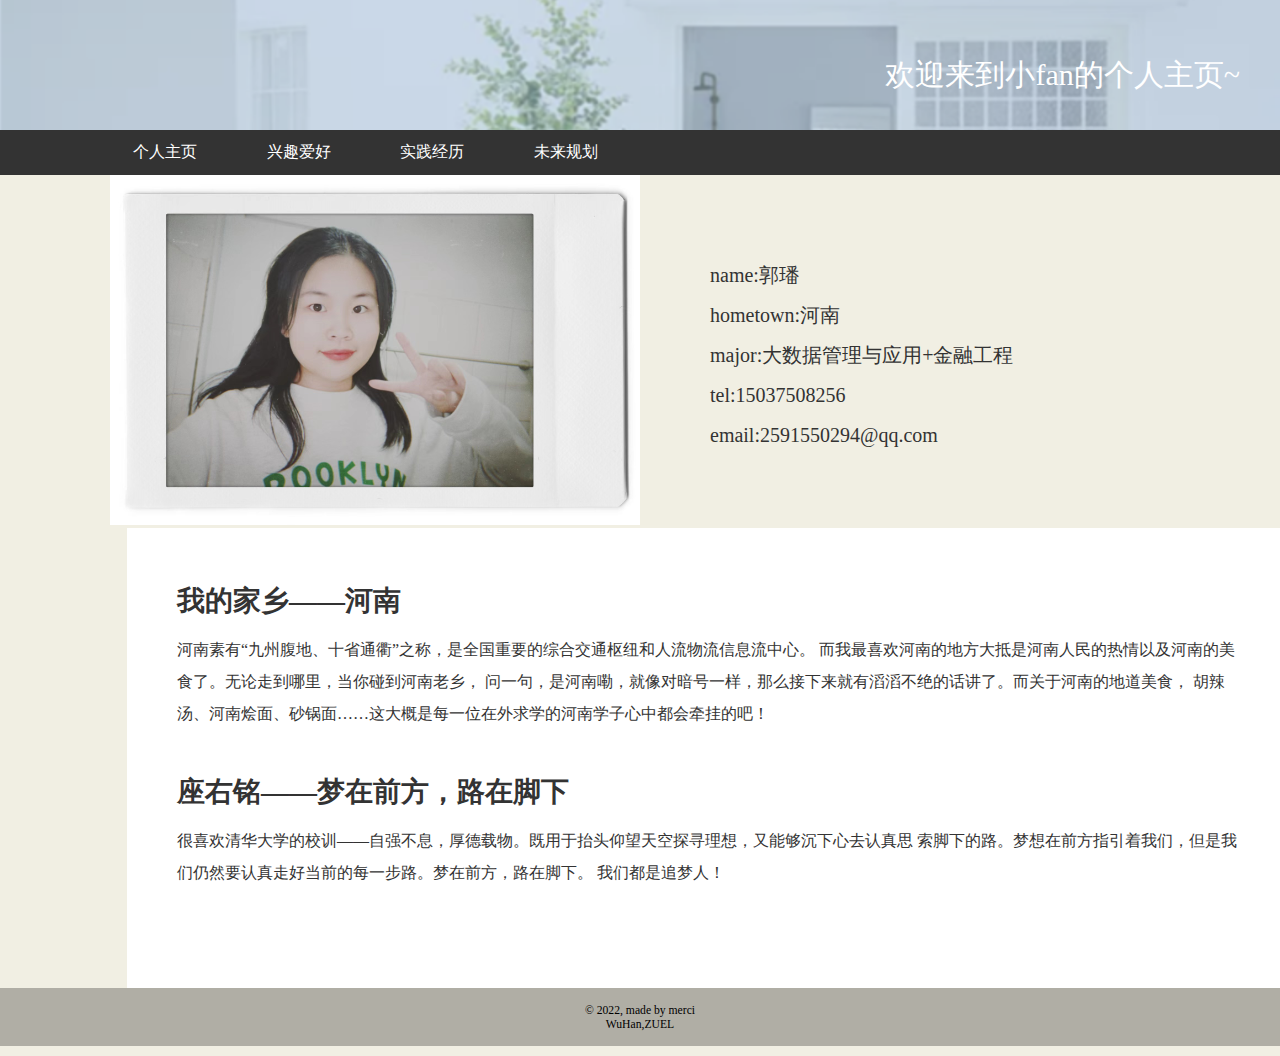
<file: index.html>
<!DOCTYPE html>
<html lang="en">
<head>
    <meta charset="UTF-8">
    <meta http-equiv="X-UA-Compatible" content="IE=edge">
    <meta name="viewport" content="width=device-width, initial-scale=1.0">
    <!-- 链接该页对应的css和导航的css -->
    <link rel="stylesheet" href="./css/index.css">
    <link rel="stylesheet" href="./css/nav.css">
    <title>个人主页</title>
</head>
<body>
    <!-- 页眉 -->
    <header>
        <!-- 浮动元素 -->
        <div class="span">欢迎来到小fan的个人主页~</div>
    </header>

    <nav>
        <!-- 导航区 -->
        <!-- 无序列表 -->
        <ul class="clearfix">
            <li>
                <a class="menu-link" href="./index.html" target="_self">个人主页</a>
            </li>
            <li>
                <a class="menu-link" href="./interest.html" target="_self">兴趣爱好</a>
            </li>
            <li>
                <a class="menu-link" href="./experience.html" target="_self">实践经历</a>
            </li>
            <li>
                <a class="menu-link" href="./plan.html" target="_self">未来规划</a>
            </li>
        </ul>
    </nav>

    <!-- 容器1 -->
    <!-- 流体布局 -->
    <div id="container_1">
        <div id="cont_1_1">
            <!-- 浮动元素 -->
            <img src="./img/me.jpg" alt="大sorry特sorry">
        </div>
        <div id="cont_1_2">
            <li class="font">name:郭璠</li><br>
            <li class="font">hometown:河南</li><br>
            <li class="font">major:大数据管理与应用+金融工程</li><br>
            <li class="font">tel:15037508256</li><br>
            <li class="font">email:2591550294@qq.com</li><br>
            </ul>
        </div>
    </div>

    <!-- 容器2 -->
    <!-- 流体布局 -->
    <div id="container_2">
        <div id="hometown">
            <h1 class="h1_home">我的家乡——河南</h1>
            <p >
                河南素有“九州腹地、十省通衢”之称，是全国重要的综合交通枢纽和人流物流信息流中心。
                而我最喜欢河南的地方大抵是河南人民的热情以及河南的美食了。无论走到哪里，当你碰到河南老乡，
                问一句，是河南嘞，就像对暗号一样，那么接下来就有滔滔不绝的话讲了。而关于河南的地道美食，
                胡辣汤、河南烩面、砂锅面……这大概是每一位在外求学的河南学子心中都会牵挂的吧！
            </p>
        </div>
        <div id="motto">
            <h1 class="h1_mottor">座右铭——梦在前方，路在脚下</h1>
            <p>
                很喜欢清华大学的校训——自强不息，厚德载物。既用于抬头仰望天空探寻理想，又能够沉下心去认真思
                索脚下的路。梦想在前方指引着我们，但是我们仍然要认真走好当前的每一步路。梦在前方，路在脚下。
                我们都是追梦人！
            </p>
        </div>
    </div> 

    <!-- 页脚 -->
    <footer>
        <small>
            &copy; 2022, made by merci<br>
            WuHan,ZUEL
        </small>
    </footer>
</body>
</html>
</file>
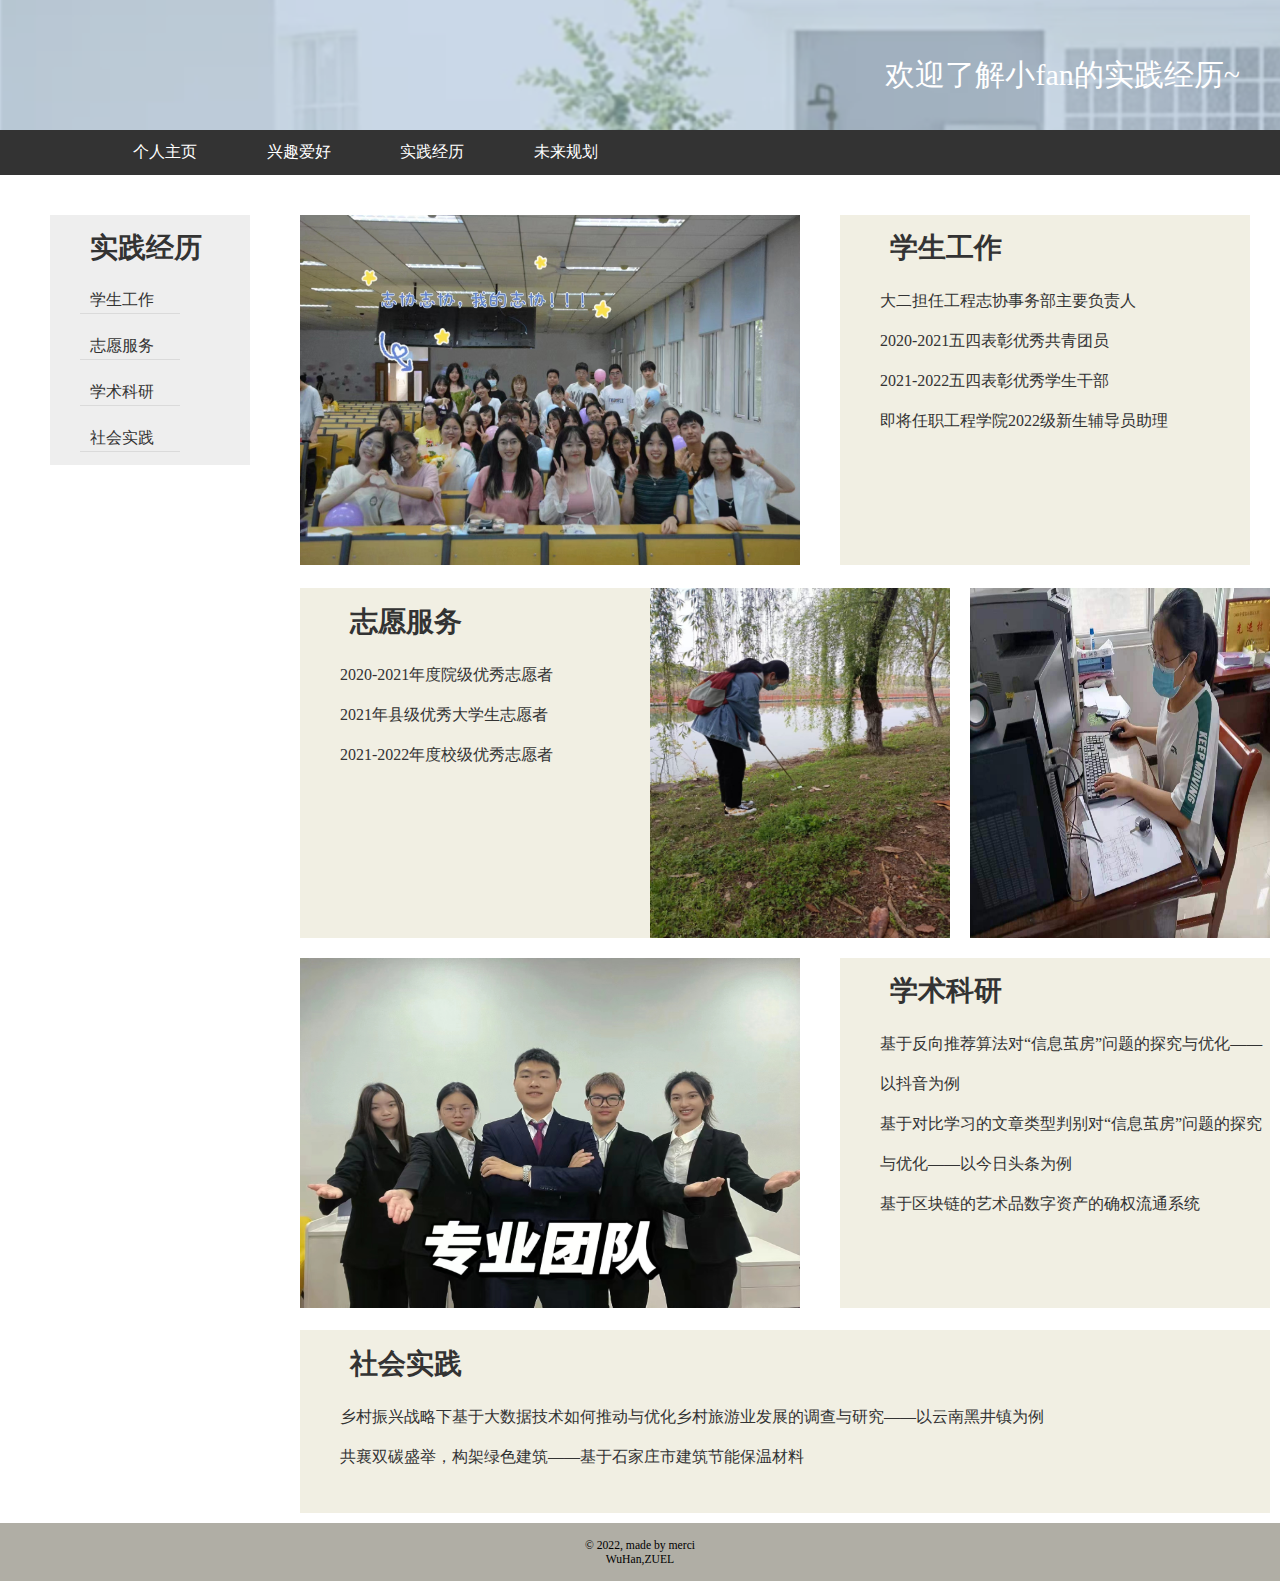
<file: experience.html>
<!DOCTYPE html>
<html lang="en">
<head>
    <meta charset="UTF-8">
    <meta http-equiv="X-UA-Compatible" content="IE=edge">
    <meta name="viewport" content="width=device-width, initial-scale=1.0">
    <title>实践经历</title>
    <!-- 链接该页对应的css和导航的css -->
    <link rel="stylesheet" href="./css/experience.css">
    <link rel="stylesheet" href="./css/nav.css">
</head>
<body>
    <!--页眉 -->
    <header>
        <div class="span">欢迎了解小fan的实践经历~</div>
    </header>

     <!-- 导航区 -->
    <nav>
        <ul class="clearfix">
            <li>
                <a class="menu-link" href="./index.html" target="_self">个人主页</a>
            </li>
            <li>
                <a class="menu-link" href="./interest.html" target="_self">兴趣爱好</a>
            </li>
            <li>
                <a class="menu-link" href="./experience.html" target="_self">实践经历</a>
            </li>
            <li>
                <a class="menu-link" href="./plan.html" target="_self">未来规划</a>
            </li>
        </ul>
    </nav>

    <!-- 容器1 -->
    <!-- 浮动元素 -->
    <div id="container_1">
        <h1 class="title">实践经历</h1>
        <ul class="col_menu">
            <li class="li"><a herf="#read">学生工作</a></li><br>
            <li class="li"><a herf="#sport">志愿服务</a></li><br>
            <li class="li"><a herf="#meal">学术科研</a></li><br>
            <li class="li"><a herf="#volunteer">社会实践</a></li><br>
        </ul>
    </div>

    <!-- 容器2 -->
    <div id="container_2">
        <!-- 在容器2中各个元素按照流体布局规则摆放 -->
        <!-- 将图片作为浮动元素 -->
        <div id="stuwork">
            <img src="./img/student_work1.jpg" id="img_1"alt="志协大合照">
            <div class="stu_content">
                <h1 id="h1_1">学生工作</h1>
                <ul class="font">
                    <li>大二担任工程志协事务部主要负责人</li>
                    <li>2020-2021五四表彰优秀共青团员</li>
                    <li>2021-2022五四表彰优秀学生干部</li>
                    <li>即将任职工程学院2022级新生辅导员助理</li>
                </ul>
            </div>
        </div>
        <div id="volun">
            <img src="./img/volunteer_work1.jpg" id="img_2"alt="抗击疫情志愿者">
            <img src="./img/volunteer_work2.jpg" id="img_3"alt="南湖巡湖志愿者">
            <div class="volun_content">
                <h1  id="h1_2">志愿服务</h1>
                <ul class="font">
                    <li>2020-2021年度院级优秀志愿者</li>
                    <li>2021年县级优秀大学生志愿者</li>
                    <li>2021-2022年度校级优秀志愿者</li>
                </ul>
            </div>
        </div>
        <div id="study">
            <img src="./img/study.jpg" id="img_4"alt="专业团队">
            <div class="study_content">
                <h1 id="h1_3">学术科研</h1>
                <ul class="font">
                    <li>基于反向推荐算法对“信息茧房”问题的探究与优化——以抖音为例</li>
                    <li>基于对比学习的文章类型判别对“信息茧房”问题的探究与优化——以今日头条为例</li>
                    <li>基于区块链的艺术品数字资产的确权流通系统</li>
                </ul>
            </div>
        </div>
        <div id="practice">
            <div class="practice_content">
                <h1  id="h1_4">社会实践</h1>
                <ul class="font">
                    <li>乡村振兴战略下基于大数据技术如何推动与优化乡村旅游业发展的调查与研究——以云南黑井镇为例</li><br>
                    <li>共襄双碳盛举，构架绿色建筑——基于石家庄市建筑节能保温材料</li><br>
                </ul>
            </div>
        </div>
    </div>

    <!-- 页脚 -->
    <footer>
        <small>
            &copy; 2022, made by merci<br>
            WuHan,ZUEL
        </small>
    </footer>
</body>
</html>
</file>
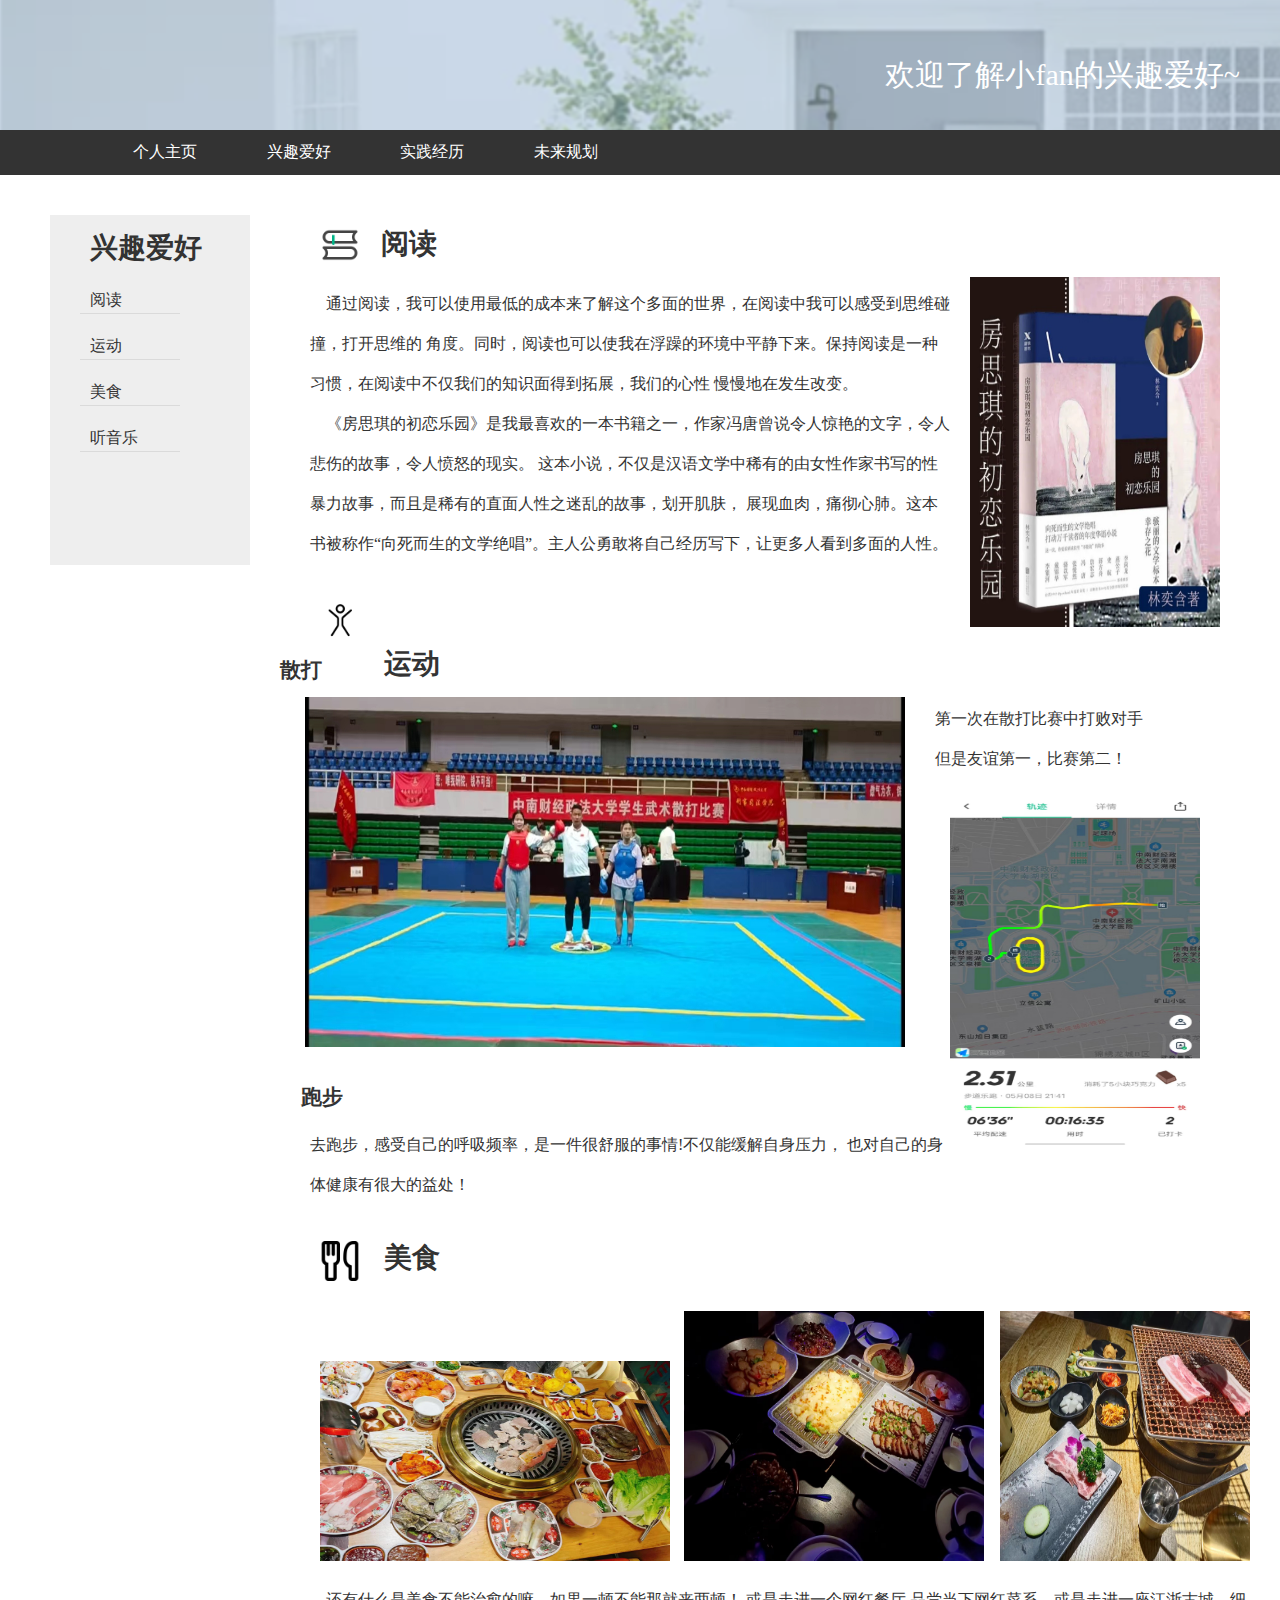
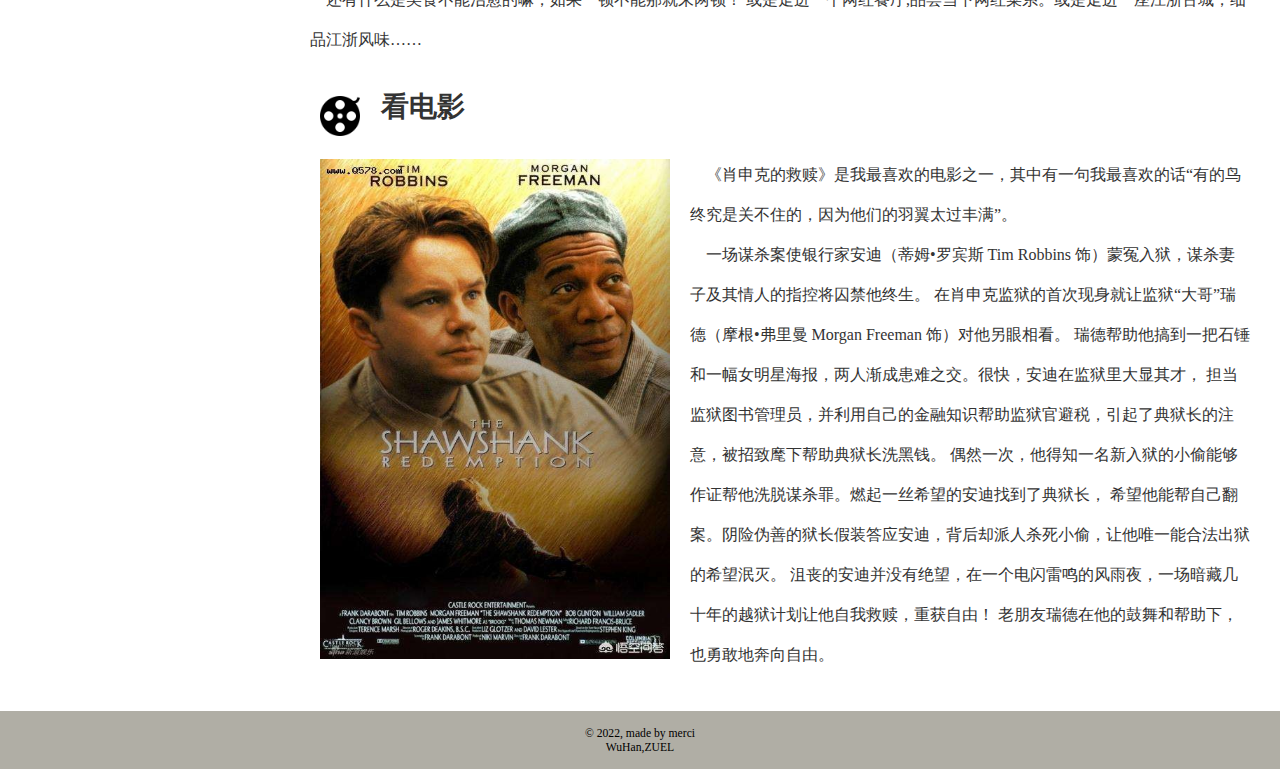
<file: interest.html>
<!DOCTYPE html>
<html lang="en">

<head>
    <meta charset="UTF-8">
    <meta http-equiv="X-UA-Compatible" content="IE=edge">
    <meta name="viewport" content="width=device-width, initial-scale=1.0">
    <title>兴趣爱好</title>
    <!-- 链接该页对应的css和导航的css -->
    <link rel="stylesheet" href="./css/interest.css">
    <link rel="stylesheet" href="./css/nav.css">
</head>

<body>
    <!-- 页眉 -->
    <header>
        <!-- 浮动元素 -->
        <div class="span">欢迎了解小fan的兴趣爱好~</div>
    </header>

    <!-- 导航区 -->
    <nav>
        <ul class="clearfix">
            <li>
                <a class="menu-link" href="./index.html" target="_self">个人主页</a>
            </li>
            <li>
                <a class="menu-link" href="./interest.html" target="_self">兴趣爱好</a>
            </li>
            <li>
                <a class="menu-link" href="./experience.html" target="_self">实践经历</a>
            </li>
            <li>
                <a class="menu-link" href="./plan.html" target="_self">未来规划</a>
            </li>
        </ul>
    </nav>

    <!-- 容器1 -->
    <div id="container_1">
        <!-- 左侧导航区 -->
        <h1 class="title">兴趣爱好</h1>
        <ul class="col_menu">
            <li class="li"><a herf="#read">阅读</a></li><br>
            <li class="li"><a herf="#sport">运动</a></li><br>
            <li class="li"><a herf="#meal">美食</a></li><br>
            <li class="li"><a herf="#music">听音乐</a></li><br>
        </ul>
    </div>

     <!-- 容器2 -->
     <!-- 浮动元素 -->
    <div id="container_2">
        <!-- 各块元素一次按照流体布局规则摆放 -->
        <div id="read">
            <img src="./iconf/read.png" alt="阅读" class="img">
            <h1 class="h1_1">阅读</h1>
            <img src="./img/book.jpg" id="img_1" alt="《房思琪的初恋乐园》">
            <p>&nbsp&nbsp&nbsp&nbsp通过阅读，我可以使用最低的成本来了解这个多面的世界，在阅读中我可以感受到思维碰撞，打开思维的
                角度。同时，阅读也可以使我在浮躁的环境中平静下来。保持阅读是一种习惯，在阅读中不仅我们的知识面得到拓展，我们的心性
                慢慢地在发生改变。<br>
                &nbsp&nbsp&nbsp&nbsp《房思琪的初恋乐园》是我最喜欢的一本书籍之一，作家冯唐曾说令人惊艳的文字，令人悲伤的故事，令人愤怒的现实。
                这本小说，不仅是汉语文学中稀有的由女性作家书写的性暴力故事，而且是稀有的直面人性之迷乱的故事，划开肌肤，
                展现血肉，痛彻心肺。这本书被称作“向死而生的文学绝唱”。主人公勇敢将自己经历写下，让更多人看到多面的人性。</p>
        </div>
        <div id="sport">
            <h1 class="h1_2">运动</h1>
            <img src="./iconf/sport.png" alt="运动" class="img">
            <img src="./img/sport_sanda.jpg" id="img_2" alt="散打比赛">
            <h2>散打</h2>
            <p>第一次在散打比赛中打败对手<br>
                但是友谊第一，比赛第二！</p>
            <img src="./img/sport_run.jpg" id="img_3" alt="夜跑ing">
            <h2 text-align="left">&nbsp&nbsp&nbsp&nbsp跑步</h2>
            <p>去跑步，感受自己的呼吸频率，是一件很舒服的事情!不仅能缓解自身压力，
                也对自己的身体健康有很大的益处！</p>
        </div>
        <div id="meal">
            <h1 class="h1_2">美食</h1>
            <img src="./iconf/meal.png" alt="美食" class="img">
            <img src="./img/meal1.jpg" id="img_4" alt="美食" class="img">
            <img src="./img/meal2.jpg" id="img_5" alt="美食" class="img">
            <img src="./img/meal3.jpg" id="img_6" alt="美食" class="img">
            <p>&nbsp&nbsp&nbsp&nbsp还有什么是美食不能治愈的嘛，如果一顿不能那就来两顿！
                或是走进一个网红餐厅,品尝当下网红菜系。或是走进一座江浙古城，细品江浙风味……
            </p>
        </div>
        <div id="movie">
            <h1 class="h1_4">看电影</h1>
            <img src="./iconf/movie.png" alt="电影" class="img">
            <img src="./img/movie.jpg" id="img_7" alt="电影" class="img">
            <p>&nbsp&nbsp&nbsp&nbsp《肖申克的救赎》是我最喜欢的电影之一，其中有一句我最喜欢的话“有的鸟终究是关不住的，因为他们的羽翼太过丰满”。<br>
                &nbsp&nbsp&nbsp&nbsp一场谋杀案使银行家安迪（蒂姆•罗宾斯 Tim Robbins 饰）蒙冤入狱，谋杀妻子及其情人的指控将囚禁他终生。
                在肖申克监狱的首次现身就让监狱“大哥”瑞德（摩根•弗里曼 Morgan Freeman 饰）对他另眼相看。
                瑞德帮助他搞到一把石锤和一幅女明星海报，两人渐成患难之交。很快，安迪在监狱里大显其才，
                担当监狱图书管理员，并利用自己的金融知识帮助监狱官避税，引起了典狱长的注意，被招致麾下帮助典狱长洗黑钱。
                偶然一次，他得知一名新入狱的小偷能够作证帮他洗脱谋杀罪。燃起一丝希望的安迪找到了典狱长，
                希望他能帮自己翻案。阴险伪善的狱长假装答应安迪，背后却派人杀死小偷，让他唯一能合法出狱的希望泯灭。
                沮丧的安迪并没有绝望，在一个电闪雷鸣的风雨夜，一场暗藏几十年的越狱计划让他自我救赎，重获自由！
                老朋友瑞德在他的鼓舞和帮助下，也勇敢地奔向自由。
            </p>
        </div>
    </div>

    <!-- 页脚 -->
    <footer>
        <small>
            &copy; 2022, made by merci<br>
            WuHan,ZUEL
        </small>
    </footer>
</body>
</html>
</file>
<file: css/index.css>
body {
    margin: 0;
    padding: 0;
    font: 14px/1 Microsoft YaHei, Helvetica, STHeiti STXihei, Microsoft JhengHei, Tohoma, Arial;
    color: #333;
    font-family: "Microsoft YaHei";
    background-color: #f1efe3;
}

header {
    height: 130px;
    background: url(../img/header1.png) repeat-x 0 0;
    background-size: cover;

}

div.span{
    float: right;
    color: white;
    font-size: 30px;
    margin-top: 60px;
    margin-right: 40px;
}

.inner{
    height: 170px;
}

img{
    width: 530px;
    height:350px;
    margin-left: 100px;
}

#cont_1_1{
    float: left;
    width: 630px;
}


#cont_1_2 {
    float: left;
    width: 400px;
    height: 200px;
    margin: 70px auto 0px 50px;
    padding-top:10px;
    margin-right: 100px;
    border: 0px solid rgb(0, 0, 0);
    margin-bottom: 20px;
}

#container_1{
    padding-left: 10px;
    margin-bottom: 215px;
    background-color: white;
}

#container_2{
    clear: both;
    float: right;
    width: 1153px;
    height: 450px;
    margin: 0px auto 0px 50px;
    padding-top:10px;
    margin-right: 0px;
    background-color: white;
}

.font{
    font-size: 20px;
    line-height: 200%;
    padding-left: 20px;
}

h1 {
    margin-left: 100px;
}


.h1_home{
    margin-left: 50px;
    padding-top: 30px;
}

#mottor {
    background-attachment: fixed;
}

.h1_mottor{
    margin-left: 50px;
    padding-top: 30px;
}

div p {
    font-size: 16px;
    line-height: 200%;
    padding-left: 50px;
    padding-right: 30px;
}

footer {
    background-color: #b0aea5;
    text-align: center;
    color: #000000;
    padding:15px;
    margin: 50px 0px 10px 0px;
    font-size: 100%;
    clear: both;
}
</file>
<file: css/nav.css>
nav {
    background: rgb(51,51,51);
    height: 45px;
}

ul {
    list-style-type: none;
    padding-left: 100px;
    margin-top: 0;
}

li {
    display: list-item;
    text-align: -webkit-match-parent;
    display: inline-block;
    /* float: left; */
    position: relative;
    z-index: 100;
}

.clearfix {
    display: block;
    *zoom: 1;
}

.menu-link{
    display: inline-block;
    padding: 0 33px;
    height: 44px;
    line-height: 44px;
    color: #fff;
    font-size: 16px;
}

a{
    text-decoration: none;
}

a:hover{
    background-color: rgb(228,146,39);
}
</file>
<file: css/experience.css>
body {
    margin: 0;
    padding: 0;
    font: 14px/1 Microsoft YaHei, Helvetica, STHeiti STXihei, Microsoft JhengHei, Tohoma, Arial;
    color: #333;
    /* font-family: "Microsoft YaHei"; */
    font-family: "Microsoft YaHei";
}

header {
    height: 130px;
    background: url(../img/header1.png) repeat-x 0 0;

}

div.span{
    float: right;
    color: white;
    font-size: 30px;
    margin-top: 60px;
    margin-right: 40px;
}

img{
    width: 530px;
    height:350px;
    margin-left: 100px;
}

#container_1{
    float: left;
    width: 200px;
    height: 250px;
    background-color: rgb(238,238,238);
    margin-top: 40px;
    margin-left: 50px;
    margin-bottom: 10px;
}

.col_menu {
    padding-left: 30px;
    list-style-type: circle;
    width: 180px;
    height: 150px;
    /* float: left; */
    background: eee;
    margin: 20px 0px 0px 0px;
}

.title{
    margin-left: 40px;
}

.li {
    display: block;
    width: 50%;
    text-align: -webkit-match-parent;
    font-size: 16px;
    padding-top: 10px;
    padding-bottom: 5px;
    padding-left: 10px;
    margin-right: 10px;
    border-bottom: 1px solid #dadada;
}

h1 {
    margin-left: 100px;
}

#img_1{
    margin-top: 40px;
    margin-left: 50px;
    width: 500px;
    height: 350px;
}

.stu_content{
    float: right;
    margin-top: 40px;
    margin-right: 30px;
    width: 410px;
    height: 350px;
    background-color: #f1efe3;

}

.volun_content {
    margin-top: 20px;
    margin-left: 300px;
    width: 400px;
    height: 350px;
    background-color: #f1efe3;
}


#img_2{
    float: right;
    margin-left: 10px;
    margin-top: 0px;
    margin-right:  10px;
    width: 300px;
    height: 350px;
}

#img_3{
    float: right;
    margin-left: 10px;
    margin-top: 0px;
    margin-right: 10px;
    width: 300px;
    height: 350px;
}

#img_4{
    margin-top: 20px;
    margin-left: 50px;
    width: 500px;
    height: 350px;
    margin-left: 300px;
}

.study_content{
    float: right;
    margin-top: 20px;
    margin-right: 10px;
    width: 430px;
    height: 350px;
    background-color: #f1efe3;
}

#practice {
    background-color: #f1efe3;
    margin-left: 300px;
    margin-right: 10px;
    padding-bottom: 20px;
}

footer {
    background-color: #b0aea5;
    text-align: center;
    color: #000000;
    padding:15px;
    margin: 10px 0px 10px 0px;
    font-size: 100%;
    clear: both;
}

#h1_1{
    margin-left: 50px;
}

#h1_2{
    padding-top: 20px;
    margin-left: 50px;
}

#h1_3{
    margin-left: 50px;
}

#h1_4{
    padding-top: 20px;
    margin-left: 50px;
}

/* 控制除标题以外的字体*/
.font {
    font-size: 16px;
    line-height: 250%;
    padding-left: 20px;
    margin-left: 20px;
    list-style-type: circle;
}
</file>
<file: css/interest.css>
body {
    margin: 0;
    padding: 0;
    font: 14px/1 Microsoft YaHei, Helvetica, STHeiti STXihei, Microsoft JhengHei, Tohoma, Arial;
    color: #333;
    font-family: "Microsoft YaHei";
}

header {
    height: 130px;
    background: url(../img/header1.png) repeat-x 0 0;

}

div.span{
    float: right;
    color: white;
    font-size: 30px;
    margin-top: 60px;
    margin-right: 40px;
}

#container_1{
    float: left;
    width: 200px;
    height: 350px;
    background-color: rgb(238,238,238);
    margin-top: 40px;
    margin-left: 50px;
}

#container_2{
    float: right;
    width:970px;
    /* background-color: rgb(253,234,220); */
    margin-top: 30px;
    margin-left: 10px;
    margin-right: 30px;
    padding-bottom: 10px;
    margin-bottom: 10px;
}

.col_menu {
    padding-left: 30px;
    list-style-type: circle;
    width: 180px;
    height: 200px;
    /* float: left; */
    background: eee;
    margin: 20px 0px 0px 0px;
}

.title{
    margin-left: 40px;
}

.li {
    display: block;
    width: 50%;
    text-align: -webkit-match-parent;
    font-size: 16px;
    padding-top: 10px;
    padding-bottom: 5px;
    padding-left: 10px;
    margin-right: 10px;
    border-bottom: 1px solid #dadada;
}

.img {
    padding-top: 20px;
    padding-right: 0px;
    padding-bottom: 0px;
    padding-left: 40px;
    width: 40px;
    height: 40px;
}

.h1_1 {
    float: right;
    margin-top: 20px;
    margin-left: 20px;
    margin-right: 813px;
    padding-top: 5px;
}

.h1_2 {
    float: right;
    margin-top: 23px;
    margin-left: 20px;
    margin-right: 810px;
}

.h1_3 {
    float: right;
    margin-top: 10px;
    margin-left: 20px;
    margin-right: 753px;
}

.h1_4 {
    float: right;
    margin-top: 17px;
    margin-left: 10px;
    margin-right: 785px;
}

.h1_5 {
    float: right;
    margin-top: 17px;
    margin-left: 10px;
    margin-right: 785px;
}

.book {
    width: 200px;
    height: 300px;
}

#img_1{
    float: right;
    width:250px;
    height:350px;
    margin-right: 30px;
    margin-left: 20px;
}

#img_2{
    float: left;
    width:600px;
    height:350px;
    margin-left: 25px;
    padding-right: 30px;
    padding-bottom: 40px;
}

#img_3{
    float:right;
    width:250px;
    height:350px;
    margin-right: 50px;
}

#img_4{
    width:350px;
    height:200px;
    margin-right: 0px;
}

#img_5{
    width:300px;
    height:250px;
    padding-left: 10px;
    margin-right: 0px;
}

#img_6{
    float:right;
    width:250px;
    height:250px;
    padding-left: 10px;
    margin-right: 0px;
}

#img_7{
    float: left;
    width:350px;
    height:500px;
    padding-right: 20px;
}

div p {
    font-size: 16px;
    line-height: 250%;
    padding-left: 30px;
}

footer {
    background-color: #b0aea5;
    text-align: center;
    color: #000000;
    padding:15px;
    margin: 50px 0px 10px 0px;
    font-size: 100%;
    clear: both;
}
</file>
